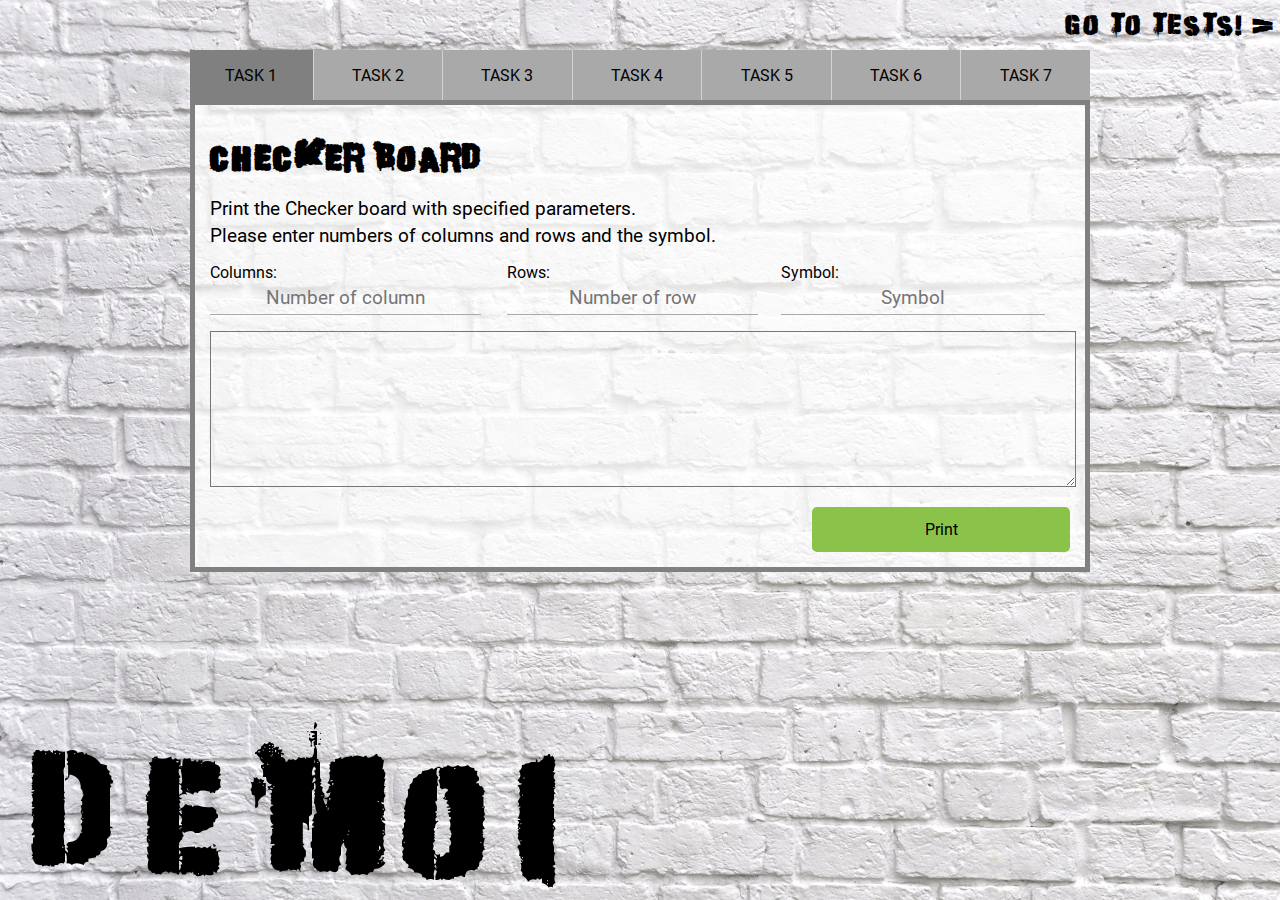
<file: index.html>
<!DOCTYPE html>
<html lang="en">
<head>
  <meta charset="UTF-8">
  <title>SoftServe DEMO-1</title>
  <link href="style/style.css" rel="stylesheet">
  <link rel="icon" type="image/png" href="image/favicon.png" />
  <script type="module" src="main.js"></script>
</head>
<body>
<div class="content">
  <ul class="menu">
    <li>
      <input type="radio" id="menu-item1" name="select-menu" checked />
      <label for="menu-item1"><span>Task 1</span></label>
      <div id="content-item1">
        <h1>Checker board</h1>
        <p>Print the Checker board with specified parameters.</p>
        <p>Please enter numbers of columns and rows and the symbol.</p>
        <form id="task1-form">
          <div class="flex-between">
            <label>Columns: <input required type="text" id="task1-column" placeholder="Number of column" /></label>
            <label>Rows: <input required type="text" id="task1-row" placeholder="Number of row" /></label>
            <label>Symbol: <input required type="text" id="task1-symbol" placeholder="Symbol" /></label>
          </div>
          <textarea id="task1-output"></textarea>
          <div class="flex-end">
            <input type="button" id="task1-run" class="button"  value="Print"/>
          </div>
        </form>
      </div>
    </li>

    <li>
      <input type="radio" id="menu-item2" name="select-menu" />
      <label for="menu-item2"><span>Task 2</span></label>
      <div id="content-item2">
        <h1>The envelopes analysis</h1>
        <div class="keep-out"></div>
      </div>
    </li>

    <li>
      <input type="radio" id="menu-item3" name="select-menu" />
      <label for="menu-item3"><span>Task 3</span></label>
      <div id="content-item3">
        <h1>Let's sort the triangles</h1>
        <p>Please enter vertices (a three-character string) and length of the sides from 2 to 10 triangles.</p>
        <p>Triangles will be sorted in descending order by square. </p>
        <form id="task3-form">
          <div id="task3-triangle0" class="flex-between task3-input">
            <label>Vertices: <input required type="text" class="task3-vertices" placeholder="Vertices" pattern=".{3,}"/></label>
            <label>Side 1: <input required type="text" class="task3-side1" placeholder="Side 1" /></label>
            <label>Side 2: <input required type="text" class="task3-side2" placeholder="Side 2" /></label>
            <label>Side 3: <input required type="text" class="task3-side3" placeholder="Side 3" /></label>
          </div>
          <div id="task3-triangle1" class="flex-between task3-input">
            <label>Vertices: <input required type="text" class="task3-vertices" placeholder="Vertices" pattern=".{3,}"/></label>
            <label>Side 1: <input required type="text" class="task3-side1" placeholder="Side 1" /></label>
            <label>Side 2: <input required type="text" class="task3-side2" placeholder="Side 2" /></label>
            <label>Side 3: <input required type="text" class="task3-side3" placeholder="Side 3" /></label>
          </div>
          <textarea id="task3-output"></textarea>
          <div class="flex-between">
            <input type="button" id="task3-add" class="button"  value="Add one"/>
            <input type="button" id="task3-run" class="button"  value="Sort"/>
          </div>
        </form>
      </div>
    </li>

    <li>
      <input type="radio" id="menu-item4" name="select-menu" />
      <label for="menu-item4"><span>Task 4</span></label>
      <div id="content-item4">
        <h1>Get the longest palindrome.</h1>
        <p>Please enter the integer number as a string.</p>
        <p>The result will be the longest palindrome or 0, if result isn't found. </p>
        <form id="task4-form">
          <div>
            <label>Number: <input required type="text" id="task4-input" placeholder="Number" /></label>
          </div>
          <div>
            <label>The longest palindrome: <input type="text" id="task4-output" readonly="true"/></label>
          </div>
          <div class="flex-end">
            <input type="button" id="task4-run" class="button"  value="Search"/>
          </div>
        </form>
      </div>
    </li>

    <li>
      <input type="radio" id="menu-item5" name="select-menu" />
      <label for="menu-item5"><span>Task 5</span></label>
      <div id="content-item5">
        <h1>count the lucky tickets</h1>
        <p>Please enter the start and the end numbers of your tickets (six digits).</p>
        <p>There are two methods to find lucky tickets: simple (as the semi-sum of number of ticket) and complex (as the sum of odd and even digits). </p>
        <form id="task5-form">
          <div>
            <label>Start number: <input required type="text" id="task5-start" placeholder="Start number" /></label>
          </div>
          <div>
            <label>End number: <input required type="text" id="task5-end" placeholder="End number" /></label>
          </div>
          <textarea id="task5-output"></textarea>
          <div class="flex-end">
            <input type="button" id="task5-run" class="button" value="Count"/>
          </div>
        </form>
      </div>
    </li>

    <li>
      <input type="radio" id="menu-item6" name="select-menu" />
      <label for="menu-item6"><span>Task 6</span></label>
      <div id="content-item6">
        <h1>Numbers Sequence</h1>
        <p>Please enter the first square and the length of sequence.</p>
        <p>Print the sequence contains the sequence of numbers with given length, the square of which isn't less than given square.</p>
        <form id="task6-form">
          <div>
            <label>Length: <input required type="text" id="task6-length" placeholder="The length of sequence" /></label>
          </div>
          <div>
            <label>First square: <input required type="text" id="task6-square" placeholder="The first square of sequence" /></label>
          </div>
          <textarea id="task6-output"></textarea>
          <div class="flex-end">
            <input type="button" id="task6-run" class="button" value="Get"/>
          </div>
        </form>
      </div>
    </li>

    <li>
      <input type="radio" id="menu-item7" name="select-menu" />
      <label for="menu-item7"><span>Task 7</span></label>
      <div id="content-item7">
        <h1>Fibonacci numbers</h1>
        <p>Please enter the minimum and maximum of numbers from Fibonacci sequence or the length of numbers.</p>
        <form id="task7-form1">
          <div>
            <label>Start number: <input required type="text" id="task7-start" placeholder="Start number" /></label>
          </div>
          <div>
            <label>End number: <input required type="text" id="task7-end" placeholder="End number" /></label>
          </div>
          <div class="flex-end">
            <input type="button" id="task7-run-min" class="button" value="Go"/>
          </div>
        </form>
        <form id="task7-form2">
          <div>
            <label><strong>OR</strong></label>
          </div>
          <div>
            <label>Length: <input required type="text" id="task7-length" placeholder="Length of number" /></label>
          </div>
          <div class="flex-end">
            <input type="button" id="task7-run-length" class="button" value="Go"/>
          </div>
          <textarea id="task7-output"></textarea>
      </div>
    </li>
  </ul>
</div>
<div><a href="test.html" class="go-tests">GO TO TESTS! <div class="fake-arrow-right">V</div></a></div>
<div class="title">DEMO1</div>
<div id="error" class="error">
  <div id="error-caption"></div>
  <div id="error-message"></div>
  <div id="error-close"><span>✖</span></div>
</div>
</body>
</html>
</file>
<file: style/style.css>
@font-face {
  font-family: "PunkKid";
  src: url("../font/PunkKid.woff2") format("woff2");
}

@font-face {
  font-family: "Roboto";
  src: url("../font/Roboto.woff2") format("woff2");
}

:root {
  --primary-light: #71c174;
  --primary-color: #8bc34a;
  --primary-dark: #689f38;
  --secondary-ligth: #d3d3d3;
  --secondary-color: #808080;
  --secondary-dark: #a9a9a9;
  --error-color: #C55953;
}

body {
  padding: 0;
  margin: 0;
  background-image: url('../image/background-light.jpg');
  background-size: cover;
  background-attachment: fixed;
  background-position: center;
  /*min-width: 500px;*/
  display: flex;
  justify-content: center;
}

.go-tests {
  position: absolute;
  top: 10px;
  right: 10px;
  cursor: pointer;
  font-size: 20pt;
  text-decoration: none;
  color: black;
}

.go-tests:hover {
  filter: drop-shadow(0px 5px 2px gray);
}

.fake-arrow-right {
  font-family: PunkKid;
  transform: rotateZ(-90deg);
  display: inline-block;
}

* {
  font-family: Roboto;
}

h1, .title, .go-tests {
  font-family: PunkKid;
  letter-spacing: 3px;
}

.title {
  position: fixed;
  opacity: 1;
  z-index: -1;
  font-size: 150px;
  letter-spacing: 30px;
  user-select: none;
  bottom: 0;
  left: 30px;
}

.content {
  position: relative;
  margin: 50px;
  max-width: 900px;
  min-width: 450px;
}

.menu {
  list-style: none;
  display: flex;
  padding: 0;
  margin: 0;
  max-width: 900px;
  min-width: 450px;
}

.menu li {
  height: 50px;
  width: calc(100%/7);
  background-color: var(--secondary-dark);
}

.menu li+li {
  border-left: 1px solid var(--secondary-ligth);
}

.menu p {
  margin-top: 5px;
  margin-bottom: 5px;
}

.menu p ~ form {
  margin-top: 16px;
}

.menu label[for] {
  text-align: center;
  position: relative;
  display: flex;
  justify-content: center;
  align-items: center;
  user-select: none;
  height: 100%;
  text-transform: uppercase;
  cursor: pointer;
}

.menu label[for]:hover {
  background-color: var(--secondary-ligth);
}

.menu input[type="radio"] {
  display: none;
}

.menu input[type="radio"]:checked+label {
  background-color: grey;
}

.menu input[type="radio"]:checked~div {
  display: block;
  position: absolute;
  padding: 15px 15px;
  left: 0;
  right: 0;
  border: 5px solid var(--secondary-color);
  box-sizing: border-box;
  opacity: 1;
  transform: scaleY(1);
  transition: transform 0.2s, opacity 0.5s;
  transform-origin: top left;
  background-color: #ffffffbf;
  z-index: 2;
}

.menu input[type="radio"]:checked~div p {
  font-size: 14pt;
}

div[id^="content-item"] {
  opacity: 0;
  transform: scaleY(0);
  z-index: 1;

}

.flex-between {
  display: flex;
  justify-content: space-between;
  align-items: center;
}

.flex-end {
  display: flex;
  justify-content: flex-end;
}

.button {
  display: flex;
  width: 30%;
  min-width: 95px;
  height: 45px;
  background-color: var(--primary-color);
  border: 2px solid var(--primary-color);
  border-radius: 5px;
  justify-content: center;
  align-self: center;
  cursor: pointer;
  user-select: none;
  font-size: 12pt;
  margin-top: 16px;
}

.button:hover {
  border: 2px solid var(--primary-dark);
}

.button:active {
  background-color: var(--primary-dark);
}

.button:focus {
  outline:none;
  border: 2px solid var(--primary-dark);
}

input[type="text"] {
  border: none;
  background: none;
  border-bottom: 1px solid var(--secondary-dark);
  text-align: center;
}

input[type="text"]:focus {
  border: none;
  border-bottom: 2px solid var(--primary-dark);
  outline:none;
}

textarea {
  margin-top: 16px;
  min-width: 100%;
  max-width: 100%;
  min-height: 150px;
  background: none;
  font-size: 14pt;
}

textarea:focus {
  border-bottom: 2px solid var(--primary-dark);
  outline:none;
}

[id^=content-item] input[type="text"] {
  height: 30px;
  font-size: 14pt;
}

.error {
  position: fixed;
  font-size: 16pt;
  bottom: 50px;
  left: 75px;
  right: 75px;
  border: 2px solid var(--error-color);
  opacity: 0;
  transition: 1s;
  transform: translateY(1000px);
  z-index: 99;
}

.show {
  opacity: 1;
  transform: translateY(0);
}

#error-caption {
  height: 20px;
  background-color: var(--error-color);
  display: flex;
  align-items: center;
  padding: 15px;
  font-weight: bold;
  color: white;
}

#error-message {
  background-color: white;
  padding: 15px;
  font-size: 14pt;
}

#error-close {
  position: absolute;
  color: white;
  right: 10px;
  top: 10px;
  cursor: pointer;
}

#content-item1 input[type="text"] {
  width: 90%;
}

#content-item3 input[type="text"] {
  width: 60%;
}

#content-item2 {
  height: 500px;
}

#content-item2 .keep-out {
  background-image: url("../image/keep_out.png");
  position: absolute;
  left: 0;
  top: 0;
  height: 100%;
  width: 100%;
  user-select: none;
}

.delete-button {
  cursor: pointer;
  position: absolute;
  right: 25px;
}

#content-item4 input[type="text"] {
  width: 100%;
}

#content-item4 div + div,
#content-item5 div + div,
#content-item6 div + div,
#content-item7 div + div
{
  margin-top: 16px;
}

#content-item5 input[type="text"],
#content-item6 input[type="text"],
#content-item7 input[type="text"]
{
  width: 100%;
}
</file>
